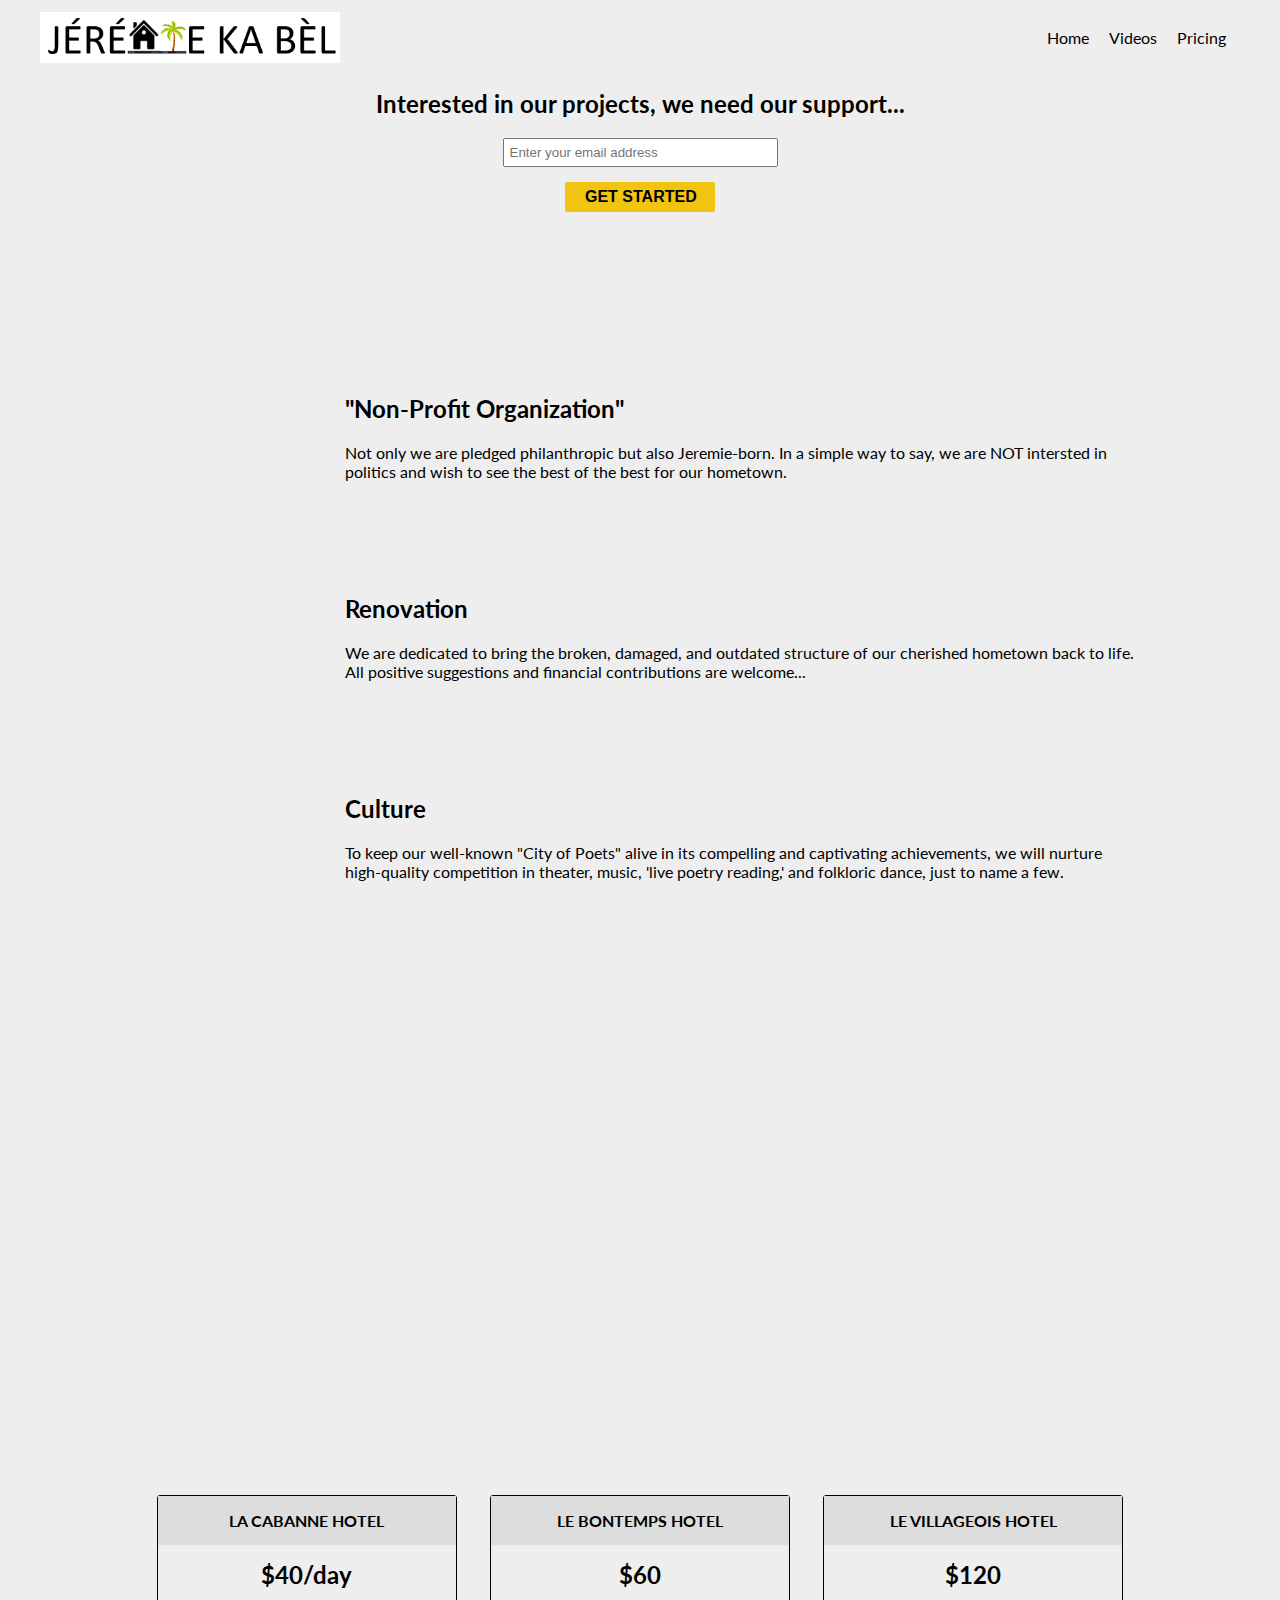
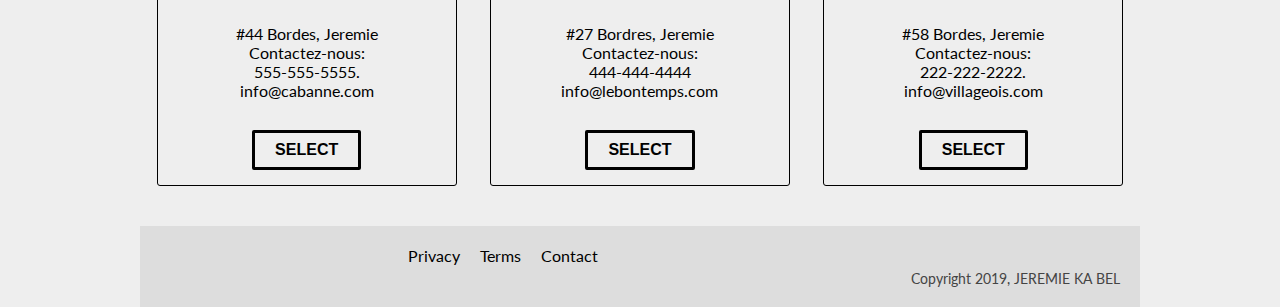
<file: index.html>
<!DOCTYPE html>
<html>
  <head>
    <title>JEREMIE KA BEL</title>
    <link rel="stylesheet" type="text/css" href="style_2.css">
    <link rel="icon" type="image/png" href="ti_amelie.jpg" size="16x16">
  </head>
  <body>
    <div id="page-wrapper">
      <header id="header">
        <div class="logo">
          <!-- <img id="header-img" src="https://s3.amazonaws.com/freecodecamp/original_trombones.png" alt="original trombones logo" /> -->
          <img id="header-img" src="jkb_logo.png" alt="original Jeremie Ka Bel logo" />
        </div>
        <nav id="nav-bar">
          <ul>
            <li><a class="nav-link" href="#index">Home</a></li>
            <li><a class="nav-link" href="#hotels">Videos</a></li>
            <li><a class="nav-link" href="#pricing">Pricing</a></li>
          </ul>
        </nav>
      </header>
      <div class="container">
      </div>
      <section id="hero">
        <h2>Interested in our projects, we need our support...</h2>
        <form id="form" action="https://www.freecodecamp.com/email-submit">
          <input name="email" id="email" type="email" placeholder="Enter your email address" required/>
          <input id="submit" type="submit" value="Get Started" class="btn"></input>
        </form>
      </section>
      <div class="container">
        <section id="index">
          <div class="grid">
            <div class="icon">
              <i class="fa fa-3x fa-fire"></i>
            </div>
            <div class="desc">
              <h2>"Non-Profit Organization"</h2>
              <p>Not only we are pledged philanthropic but also Jeremie-born. In a simple way to say, we are NOT intersted in politics and wish to see the best of the best for our hometown. </p>
            </div>
          </div>
          <div class="grid">
            <div class="icon">
              <i class="fa fa-3x fa-truck"></i>
            </div>
            <div class="desc">
              <h2>Renovation</h2>
              <p>We are dedicated to bring the broken, damaged, and outdated structure of our cherished hometown back to life. All positive suggestions and financial contributions are welcome...</p>
            </div>
          </div>
          <div class="grid">
            <div class="icon">
              <i class="fa fa-3x fa-battery-full" aria-hidden="true"></i>
            </div>
            <div class="desc">
              <h2>Culture</h2>
              <p>To keep our well-known "City of Poets" alive in its compelling and captivating achievements, we will nurture high-quality competition in theater, music, 'live poetry reading,' and folkloric dance, just to name a few.</p>
            </div>
          </div>
        </section>
        <section id="hotels">
          <!--     <iframe id="video" height="315" src="https://www.youtube-nocookie.com/embed/y8Yv4pnO7qc?rel=0&amp;controls=0&amp;showinfo=0" frameborder="0" allowfullscreen></iframe>
          -->
          <iframe id="video" width="560" height="315" src="https://www.youtube.com/embed/WRK_GVPEjeQ" frameborder="0" allow="accelerometer; autoplay; encrypted-media; gyroscope; picture-in-picture" allowfullscreen></iframe>
        </section>
        <section id="pricing">
          <div id="tenor">
            <div class="level">
              La Cabanne Hotel
            </div>
            <h2>$40/day</h2>
            <ol>
              <li>#44 Bordes, Jeremie</li>
              <li>Contactez-nous:</li>
              <li>555-555-5555.</li>
              <li>info@cabanne.com</li>
            </ol>
            <button class="btn">Select</button>
          </div>
          <div id="bass">
            <div class="level">
              Le Bontemps Hotel
            </div>
            <h2>$60</h2>
            <ol>
              <li>#27 Bordres, Jeremie</li>
              <li>Contactez-nous:</li>
              <li>444-444-4444</li>
              <li>info@lebontemps.com</li>
            </ol>
            <button class="btn">Select</button>
          </div>
          <div id="valve">
            <div class="level">
              Le Villageois Hotel
            </div>
            <h2>$120</h2>
            <ol>
              <li>#58 Bordes, Jeremie</li>
              <li>Contactez-nous:</li>
              <li>222-222-2222.</li>
              <li>info@villageois.com</li>
            </ol>
            <button class="btn">Select</button>
          </div>
        </section>
        <footer>
          <ul>
            <li><a href="#">Privacy</a></li>
            <li><a href="#">Terms</a></li>
            <li><a href="#">Contact</a></li>
          </ul>
          <span>Copyright 2019, JEREMIE KA BEL</span>
        </footer>
      </div>
    </div>
</file>
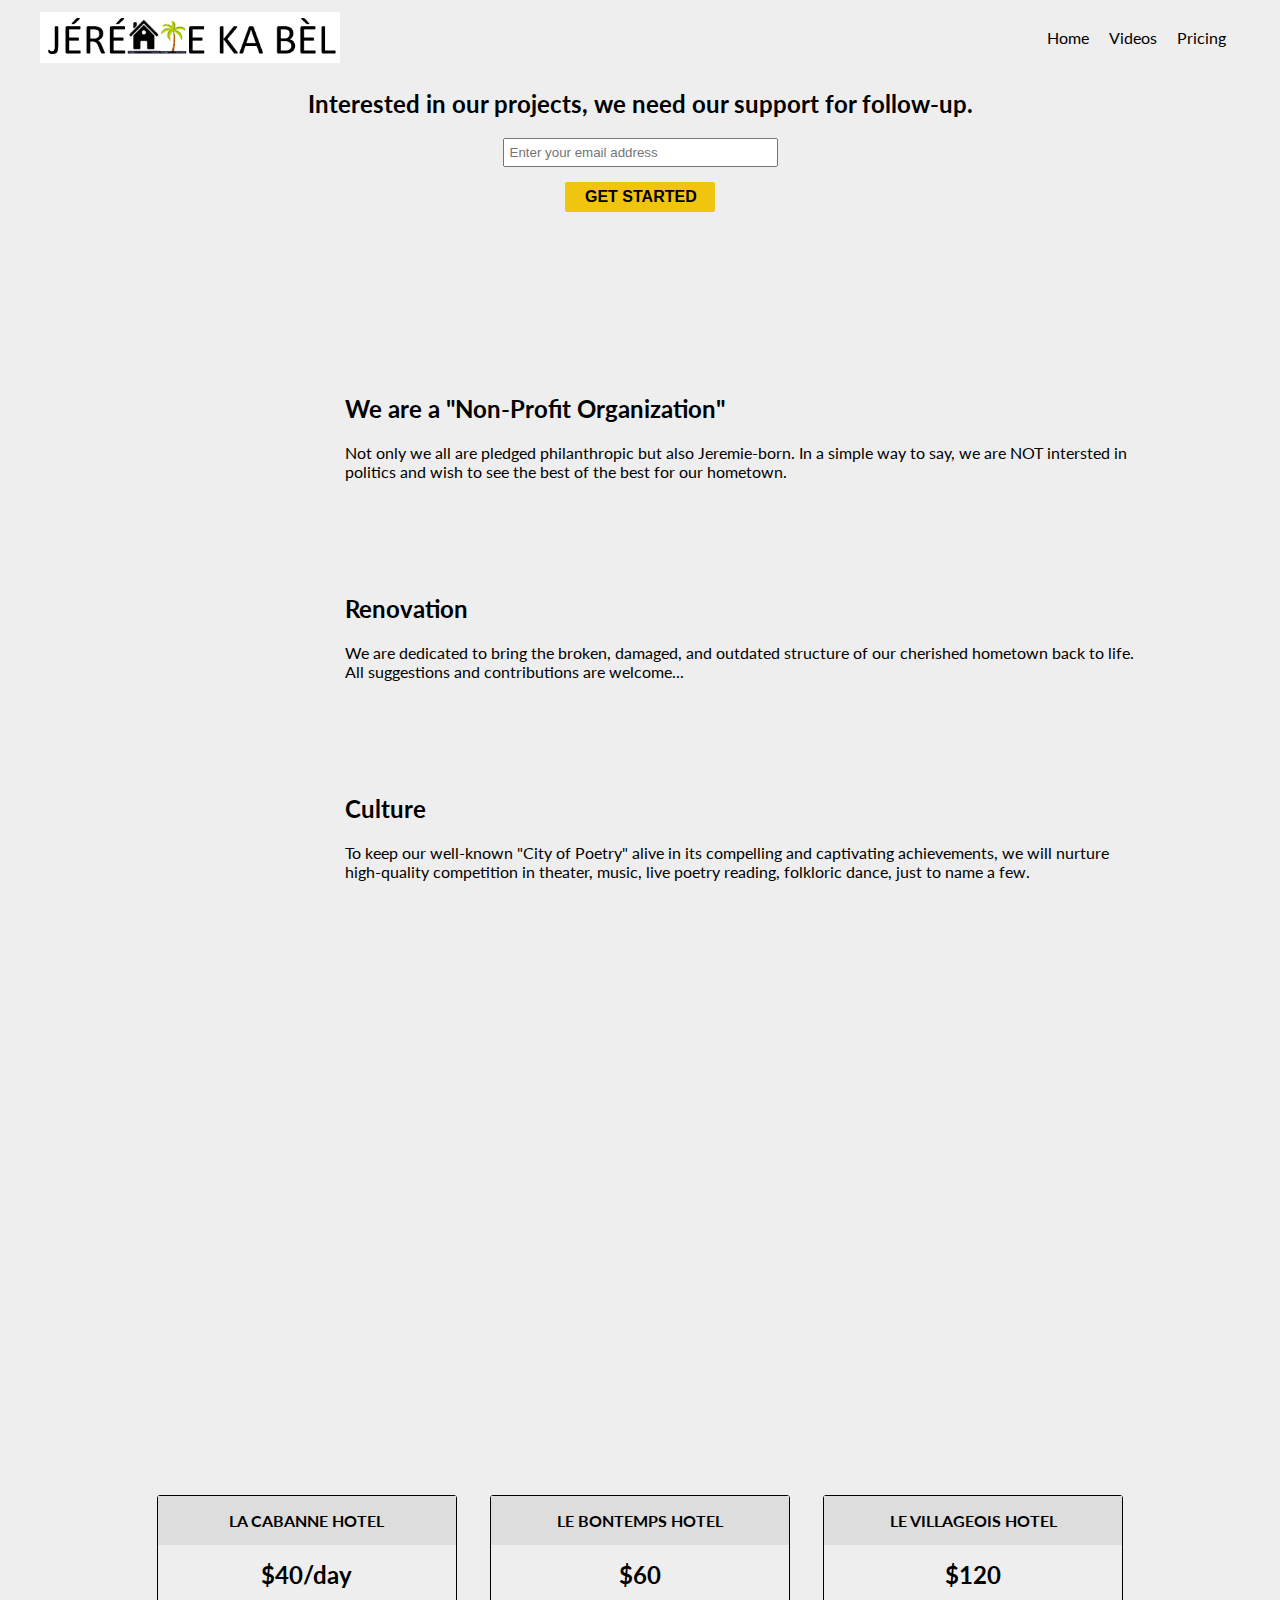
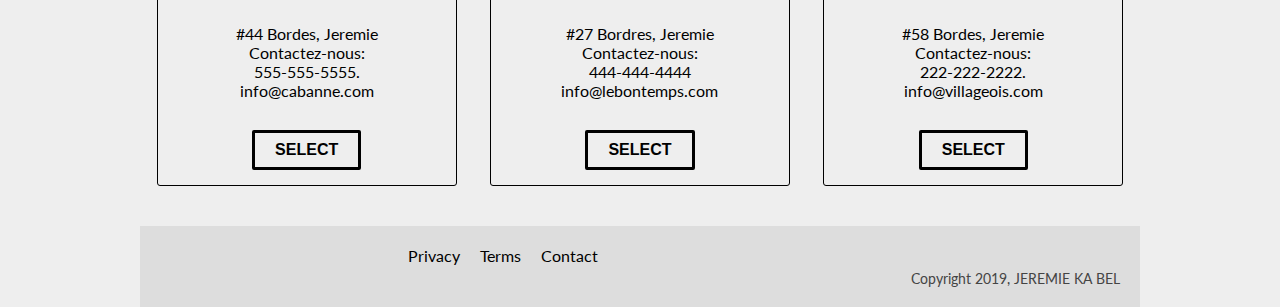
<file: index_2.html>
<!DOCTYPE html>
<html>
  <head>
    <title>My Hometown Page</title>
    <link rel="stylesheet" type="text/css" href="style_2.css">
  </head>
  <body>
    <div id="page-wrapper">
      <header id="header">
        <div class="logo">
          <!-- <img id="header-img" src="https://s3.amazonaws.com/freecodecamp/original_trombones.png" alt="original trombones logo" /> -->
          <img id="header-img" src="jkb_logo.png" alt="original Jeremie Ka Bel logo" />
        </div>
        <nav id="nav-bar">
          <ul>
            <li><a class="nav-link" href="#index">Home</a></li>
            <li><a class="nav-link" href="#hotels">Videos</a></li>
            <li><a class="nav-link" href="#pricing">Pricing</a></li>
          </ul>
        </nav>
      </header>
      <div class="container">
      </div>
      <section id="hero">
        <h2>Interested in our projects, we need our support for follow-up.</h2>
        <form id="form" action="https://www.freecodecamp.com/email-submit">
          <input name="email" id="email" type="email" placeholder="Enter your email address" required/>
          <input id="submit" type="submit" value="Get Started" class="btn"></input>
        </form>
      </section>
      <div class="container">
        <section id="index">
          <div class="grid">
            <div class="icon">
              <i class="fa fa-3x fa-fire"></i>
            </div>
            <div class="desc">
              <h2>We are a "Non-Profit Organization"</h2>
              <p>Not only we all are pledged philanthropic but also Jeremie-born. In a simple way to say, we are NOT intersted in politics and wish to see the best of the best for our hometown. </p>
            </div>
          </div>
          <div class="grid">
            <div class="icon">
              <i class="fa fa-3x fa-truck"></i>
            </div>
            <div class="desc">
              <h2>Renovation</h2>
              <p>We are dedicated to bring the broken, damaged, and outdated structure of our cherished hometown back to life. All suggestions and contributions are welcome...</p>
            </div>
          </div>
          <div class="grid">
            <div class="icon">
              <i class="fa fa-3x fa-battery-full" aria-hidden="true"></i>
            </div>
            <div class="desc">
              <h2>Culture</h2>
              <p>To keep our well-known "City of Poetry" alive in its compelling and captivating achievements, we will nurture high-quality competition in theater, music, live poetry reading, folkloric dance, just to name a few.</p>
            </div>
          </div>
        </section>
        <section id="hotels">
          <!--     <iframe id="video" height="315" src="https://www.youtube-nocookie.com/embed/y8Yv4pnO7qc?rel=0&amp;controls=0&amp;showinfo=0" frameborder="0" allowfullscreen></iframe>
          -->
          <iframe id="video" width="560" height="315" src="https://www.youtube.com/embed/WRK_GVPEjeQ" frameborder="0" allow="accelerometer; autoplay; encrypted-media; gyroscope; picture-in-picture" allowfullscreen></iframe>
        </section>
        <section id="pricing">
          <div id="tenor">
            <div class="level">
              La Cabanne Hotel
            </div>
            <h2>$40/day</h2>
            <ol>
              <li>#44 Bordes, Jeremie</li>
              <li>Contactez-nous:</li>
              <li>555-555-5555.</li>
              <li>info@cabanne.com</li>
            </ol>
            <button class="btn">Select</button>
          </div>
          <div id="bass">
            <div class="level">
              Le Bontemps Hotel
            </div>
            <h2>$60</h2>
            <ol>
              <li>#27 Bordres, Jeremie</li>
              <li>Contactez-nous:</li>
              <li>444-444-4444</li>
              <li>info@lebontemps.com</li>
            </ol>
            <button class="btn">Select</button>
          </div>
          <div id="valve">
            <div class="level">
              Le Villageois Hotel
            </div>
            <h2>$120</h2>
            <ol>
              <li>#58 Bordes, Jeremie</li>
              <li>Contactez-nous:</li>
              <li>222-222-2222.</li>
              <li>info@villageois.com</li>
            </ol>
            <button class="btn">Select</button>
          </div>
        </section>
        <footer>
          <ul>
            <li><a href="#">Privacy</a></li>
            <li><a href="#">Terms</a></li>
            <li><a href="#">Contact</a></li>
          </ul>
          <span>Copyright 2019, JEREMIE KA BEL</span>
        </footer>
      </div>
    </div>
</file>
<file: style_2.css>
@import 'https://fonts.googleapis.com/css?family=Lato:400,700';

* {
  margin: 0;
  padding: 0;
  box-sizing: border-box;
}

body {
  background-color: #eee;
  font-family: 'Lato', sans-serif;
}

#page-wrapper {
  position: relative;
}

li {
  list-style: none;
}

a {
  color: #000;
  text-decoration: none;
}

/** global classes styling **/

.container {
  max-width: 1000px;
  width: 100%;
  margin: 0 auto;
}

.btn {
  padding: 0 20px;
  height: 40px;
  font-size: 1em;
  font-weight: 900;
  text-transform: uppercase;
  border: 3px black solid;
  border-radius: 2px;
  background: transparent;
  cursor: pointer;
}

.grid {
  display: flex;
}

/*// navigation bar*/

header {
  position: fixed;
  top: 0;
  min-height: 75px;
  padding: 0px 20px;
  display: flex;
  justify-content: space-around;
  align-items: center;
  background-color: #eee;
}
  @media (max-width: 600px) {
    flex-wrap: wrap;
  }


.logo {
  width: 60vw;
}
  
  @media screen (max-width: 650px) {
    margin-top: 15px;
    width: 100%;
    position: relative;
  }
  
  img {
    width: 100%;
    height: 100%;
    max-width: 300px;
    display: flex;
    justify-content: center;
    align-items: center;
    text-align: center;
    margin-left: 20px;
    
  }
    @media (max-width: 650px) {
      margin: 0 auto;
    }
  


nav {
  font-weight: 400;
}
  
  @media (max-width: 650px) {
    margin-top: 10px;
    width: 100%;
    display: flex;
    flex-direction: column;
    align-items: center;
    text-align: center;
    padding: 0 50px;
  }
    
    li {
     padding-bottom: 5px; 
    }
  
  
  ul {
    width: 35vw;
    display: flex;
    flex-direction: row;
    justify-content: space-around;
  }
    
    @media (max-width: 650px) {
      flex-direction: column;
    }
  

/*// hero*/

#hero {
  display: flex;
  flex-direction: column;
  align-items: center;
  justify-content: center;
  text-align: center;
  height: 200px;
  margin-top: 50px;
}
  
h2 {
    margin-bottom: 20px;
    word-wrap: break-word;
  }

  input[type="email"] {
    max-width: 275px;
    width: 100%;
    padding: 5px;
  }

  input[type="submit"] {
    max-width: 150px;
    width: 100%;
    height: 30px;
    margin: 15px 0;
    border: 0;
    background-color: #f1c40f;
  }
    

  input:hover {
      background-color: orange;
      transition: background-color 1s;
    }
  
  
  @media (max-width: 650px) {
    margin-top: 120px;
  }


/*// features*/

#index {
  margin-top: 80px;
}
  .icon {
    display: flex;
    align-items: center;
    justify-content: center;
    height: 125px;
    width: 20vw;
    color: darkorange;
  }

    @media (max-width: 550px) {
      display: none;
    }
  

  .desc {
    display: flex;
    flex-direction: column;
    justify-content: center;
    height: 200px;
    width: 80vw;
    padding: 5px;
  }

    @media (max-width: 550px) {
      width: 100%;
      text-align: center;
      padding: 0;
      height: 150px;
    }
  
  
  @media (max-width: 650px) {
    margin-top: 0;
  }


/*// how it works*/

#hotels {
  margin-top: 150px;
  display: flex;
  flex-direction: row;
  justify-content: center;
}
  
  iframe {
    max-width: 560px;
    width: 100%;
  }


/*// pricing*/

#pricing {
  margin-top: 100px;
  display: flex;
  flex-direction: row;
  justify-content: center;
}
  
  #tenor, #bass, #valve {
    display: flex;
    flex-direction: column;
    align-items: center;
    text-align: center;
    width: calc(100%  / 3);
    margin: 10px;
    border: 1px solid #000;
    border-radius: 3px;
  }
    
    .level {
      background-color: #ddd;
      color: black;
      padding: 15px 0;
      width: 100%;
      text-transform: uppercase;
      font-weight: 700;
    }
    
    h2 {
      margin-top: 15px;
    }
    
    ol {
      margin: 15px 0;
    }
      
      li { padding: 5px 0; }
    
    
    button {
      border: 0;
      margin: 15px 0;
      background-color: #f1c40f;
      font-weight: 400;
    }
      
      button:hover {
        background-color: orange;
        transition: background-color 1s;
      }
    
  
  
  @media (max-width: 800px) {
    flex-direction: column;
    }

    #tenor, #bass, #valve { max-width: 300px; width: 100%; margin: 0 auto; margin-bottom: 10px; }
  


/*// footer*/

footer {
  margin-top: 30px;
  background-color: #ddd;
  padding: 20px;
}
  
  ul {
    display: flex;
    justify-content: flex-end;
  }
    
    li {
      padding: 0 10px;
    }
  
  
  span {
    margin-top: 5px;
    display: flex;
    justify-content: flex-end;
    font-size: 0.9em;
    color: #444;
  }
</file>
